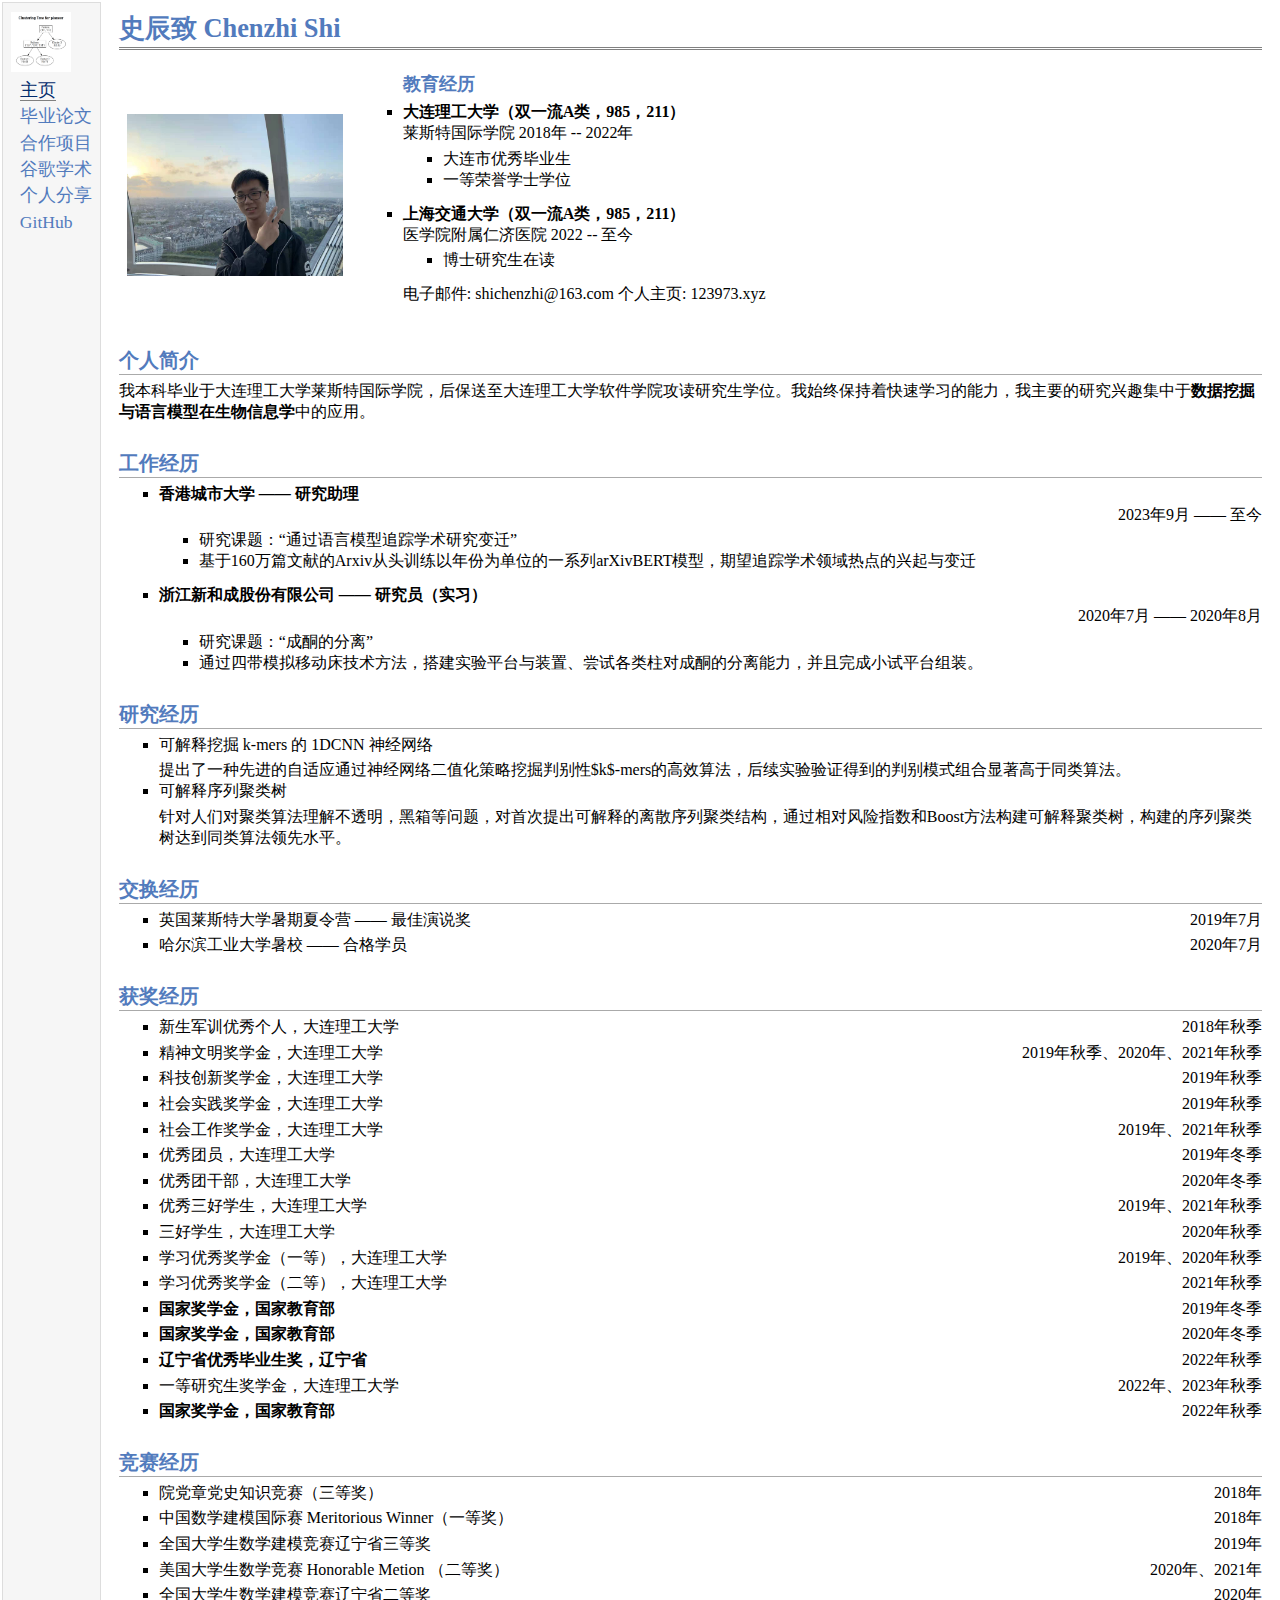
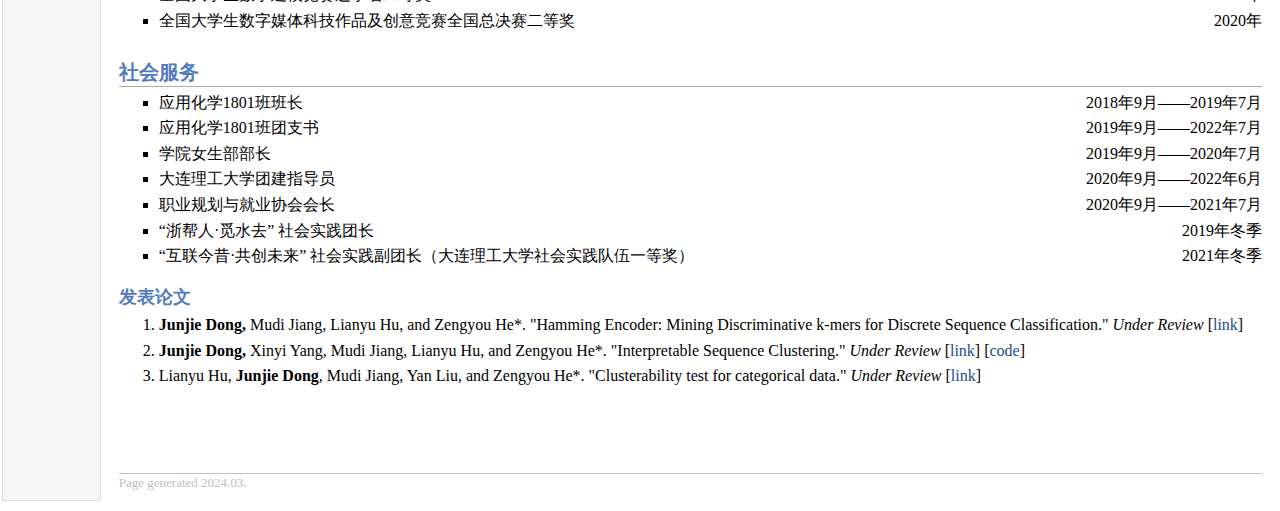
<file: index.html>
<!DOCTYPE html PUBLIC "-//W3C//DTD XHTML 1.1//EN"
  "http://www.w3.org/TR/xhtml11/DTD/xhtml11.dtd">
<html xmlns="http://www.w3.org/1999/xhtml" xml:lang="en">
<head>
<meta name="generator" content="jemdoc, see http://jemdoc.jaboc.net/" />
<meta http-equiv="Content-Type" content="text/html;charset=utf-8" />
<link rel="stylesheet" href="jemdoc.css" type="text/css" />
<link rel="shortcut icon" href="clustering.png" />
<link rel="bookmark" href="clustering.png"　/>
<title>Chenzhi Shi</title>
</head>
<body>
<table summary="Table for page layout." id="tlayout">
<tr valign="top">
<td id="layout-menu">
<img src="clustering.png" width="60px" height="60px">
<div class="menu-item"><a href="index.html" class="current">主页</a></div>
<div class="menu-item"><a href="thesis.html">毕业论文</a></div>
<div class="menu-item"><a href="cooperation.html">合作项目</a></div>
<div class="menu-item"><a href="https://scholar.google.com/citations?hl=en&user=rj5f-1cAAAAJ">谷歌学术</a></div>
<div class="menu-item"><a href="https://file.102514.xyz/sharing">个人分享</a></div>
<div class="menu-item"><a href="https://github.com/jd445">GitHub</a></div>
</td>
<td id="layout-content">
<div id="toptitle">


<h1>史辰致 Chenzhi Shi</h1>
</div>
<table class="imgtable"><tr><td>
<a href="https://123973.xyz"><img src="photos/junjie2.jpg" alt="alt text" width="216" height="162px" /></a>&nbsp;</td>
<td align="left"><ul> <h3>教育经历</h3>
  <li><strong>大连理工大学（双一流A类，985，211）</strong>
    <p>莱斯特国际学院 2018年 -- 2022年</p>
      <ul>
          <li>大连市优秀毕业生</li>
          <li>一等荣誉学士学位</li>
      </ul>
  </li>
  <li><strong>上海交通大学（双一流A类，985，211）</strong>
    <p>医学院附属仁济医院 2022 -- 至今</p>
      <ul>
          <li>博士研究生在读</li>
      </ul>
  </li>
  电子邮件: shichenzhi@163.com
  个人主页: 123973.xyz
</ul>

</td></tr></table>




<h2>个人简介</h2>
<p>
  我本科毕业于大连理工大学莱斯特国际学院，后保送至大连理工大学软件学院攻读研究生学位。我始终保持着快速学习的能力，我主要的研究兴趣集中于<strong>数据挖掘与语言模型在生物信息学</strong>中的应用。
</p>

<h2>工作经历</h2>

<ul>
    <li><strong>香港城市大学 —— 研究助理</strong> <p style="text-align: right;"> 2023年9月    ——    至今     </p>
        <ul>
            <li>研究课题：“通过语言模型追踪学术研究变迁”</li>
            <li>基于160万篇文献的Arxiv从头训练以年份为单位的一系列arXivBERT模型，期望追踪学术领域热点的兴起与变迁</li>
            
        </ul>
    </li>
    <li><strong>浙江新和成股份有限公司 —— 研究员（实习）</strong> <p style="text-align: right;"> 2020年7月    ——    2020年8月</p>
      <ul>
          <li>研究课题：“成酮的分离”</li>
          <li>通过四带模拟移动床技术方法，搭建实验平台与装置、尝试各类柱对成酮的分离能力，并且完成小试平台组装。</li>
          
      </ul>
  </li>
</ul>

<h2>研究经历</h2>
<ul>
<li>
  <p>可解释挖掘 k-mers 的 1DCNN 神经网络</p>
  提出了一种先进的自适应通过神经网络二值化策略挖掘判别性$k$-mers的高效算法，后续实验验证得到的判别模式组合显著高于同类算法。
</li>
<li>
  <p>可解释序列聚类树</p>
  针对人们对聚类算法理解不透明，黑箱等问题，对首次提出可解释的离散序列聚类结构，通过相对风险指数和Boost方法构建可解释聚类树，构建的序列聚类树达到同类算法领先水平。
</li>


</ul>

<h2>交换经历</h2>
<ul>
<li>
  <p>英国莱斯特大学暑期夏令营 —— 最佳演说奖<span style="float: right;">2019年7月</span></p>
</li>
<li>
  <p>哈尔滨工业大学暑校 —— 合格学员<span style="float: right;">2020年7月</span></p>
</li>

</ul>


<h2>获奖经历</h2>
<ul>
  <li>
    <p>新生军训优秀个人，大连理工大学<span style="float: right;">2018年秋季</span></p>
  </li>
  <li>
    <p>精神文明奖学金，大连理工大学<span style="float: right;">2019年秋季、2020年、2021年秋季</span></p>
  </li>
  <li>
    <p>科技创新奖学金，大连理工大学<span style="float: right;">2019年秋季</span></p>
  </li>
  <li>
    <p>社会实践奖学金，大连理工大学<span style="float: right;">2019年秋季</span></p>
  </li>
  <li>
    <p>社会工作奖学金，大连理工大学<span style="float: right;">2019年、2021年秋季</span></p>
  </li>
  <li>
    <p>优秀团员，大连理工大学<span style="float: right;">2019年冬季</span></p>
  </li>
  <li>
    <p>优秀团干部，大连理工大学<span style="float: right;">2020年冬季</span></p>
  </li>
  <li>
    <p>优秀三好学生，大连理工大学<span style="float: right;">2019年、2021年秋季</span></p>
  </li>
  <li>
    <p>三好学生，大连理工大学<span style="float: right;">2020年秋季</span></p>
  </li>
  <li>
    <p>学习优秀奖学金（一等），大连理工大学<span style="float: right;">2019年、2020年秋季</span></p>
  </li>
  <li>
    <p>学习优秀奖学金（二等），大连理工大学<span style="float: right;">2021年秋季</span></p>
  </li>
  <li>
    <p><strong>国家奖学金，国家教育部</strong><span style="float: right;">2019年冬季</span></p>
  </li>
  <li>
    <p><strong>国家奖学金，国家教育部</strong><span style="float: right;">2020年冬季</span></p>
  </li>
  <li>
    <p><strong>辽宁省优秀毕业生奖，辽宁省</strong><span style="float: right;">2022年秋季</span></p>
  </li>
  <li>
    <p>一等研究生奖学金，大连理工大学<span style="float: right;">2022年、2023年秋季</span></p>
  </li>
  <li>
    <p><strong>国家奖学金，国家教育部</strong><span style="float: right;">2022年秋季</span></p>
  </li>
</ul>


<h2>竞赛经历</h2>
<ul>
  <li>
    <p>院党章党史知识竞赛（三等奖）<span style="float: right;">2018年</span></p>
  </li>

<li>
  <p>中国数学建模国际赛 Meritorious Winner（一等奖）<span style="float: right;">2018年</span></p>
</li>
<li>
  <p>全国大学生数学建模竞赛辽宁省三等奖<span style="float: right;">2019年</span></p>
</li>
<li>
  <p>美国大学生数学竞赛 Honorable Metion （二等奖）<span style="float: right;">2020年、2021年</span></p>
</li>

<li>
  <p>全国大学生数学建模竞赛辽宁省二等奖<span style="float: right;">2020年</span></p>
</li>

<li>
  <p>全国大学生数字媒体科技作品及创意竞赛全国总决赛二等奖<span style="float: right;">2020年</span></p>
</li>

</ul>

<h2>社会服务</h2>
<ul>
  <li>
    <p>应用化学1801班班长<span style="float: right;">2018年9月——2019年7月</span></p>
  </li>
  
  <li>
    <p>应用化学1801班团支书<span style="float: right;">2019年9月——2022年7月</span></p>
  </li>
  <li>
    <p>学院女生部部长<span style="float: right;">2019年9月——2020年7月</span></p>
  </li>
  <li>
    <p>大连理工大学团建指导员<span style="float: right;">2020年9月——2022年6月</span></p>
  </li>
  <li>
    <p>职业规划与就业协会会长<span style="float: right;">2020年9月——2021年7月</span></p>
  </li>
  <li>
    <p>“浙帮人·觅水去” 社会实践团长<span style="float: right;">2019年冬季</span></p>
  </li>
  <li>
    <p>“互联今昔·共创未来” 社会实践副团长（大连理工大学社会实践队伍一等奖）<span style="float: right;">2021年冬季</span></p>
  </li>

</ul>


<h3>发表论文</h3>
<ol>
<li><p><b>Junjie Dong,</b> Mudi Jiang, Lianyu Hu, and Zengyou He*. "Hamming Encoder: Mining Discriminative k-mers for Discrete Sequence Classification." <i>Under Review</i> [<a href="
 https://arxiv.org/abs/2310.10321
       ">link</a>]</p>
<li><p><b>Junjie Dong,</b> Xinyi Yang, Mudi Jiang, Lianyu Hu, and Zengyou He*. "Interpretable Sequence Clustering." <i>Under Review</i> [<a href="
 https://arxiv.org/abs/2309.01140
    ">link</a>] [<a href="code/Interpretable-Sequence-Clustering-Tree-main.zip
   ">code</a>]</p> 
<li><p>Lianyu Hu, <b>Junjie Dong</b>, Mudi Jiang, Yan Liu, and Zengyou He*. "Clusterability test for categorical data." <i>Under Review</i> [<a href="
 https://arxiv.org/abs/2307.07346
">link</a>]</p>  
</ol>


<p><br />
<div id="footer">
<div id="footer-text">
Page generated 2024.03.
</div>
</div>
</td>
</tr>
</table>
</body>
</html>
</file>
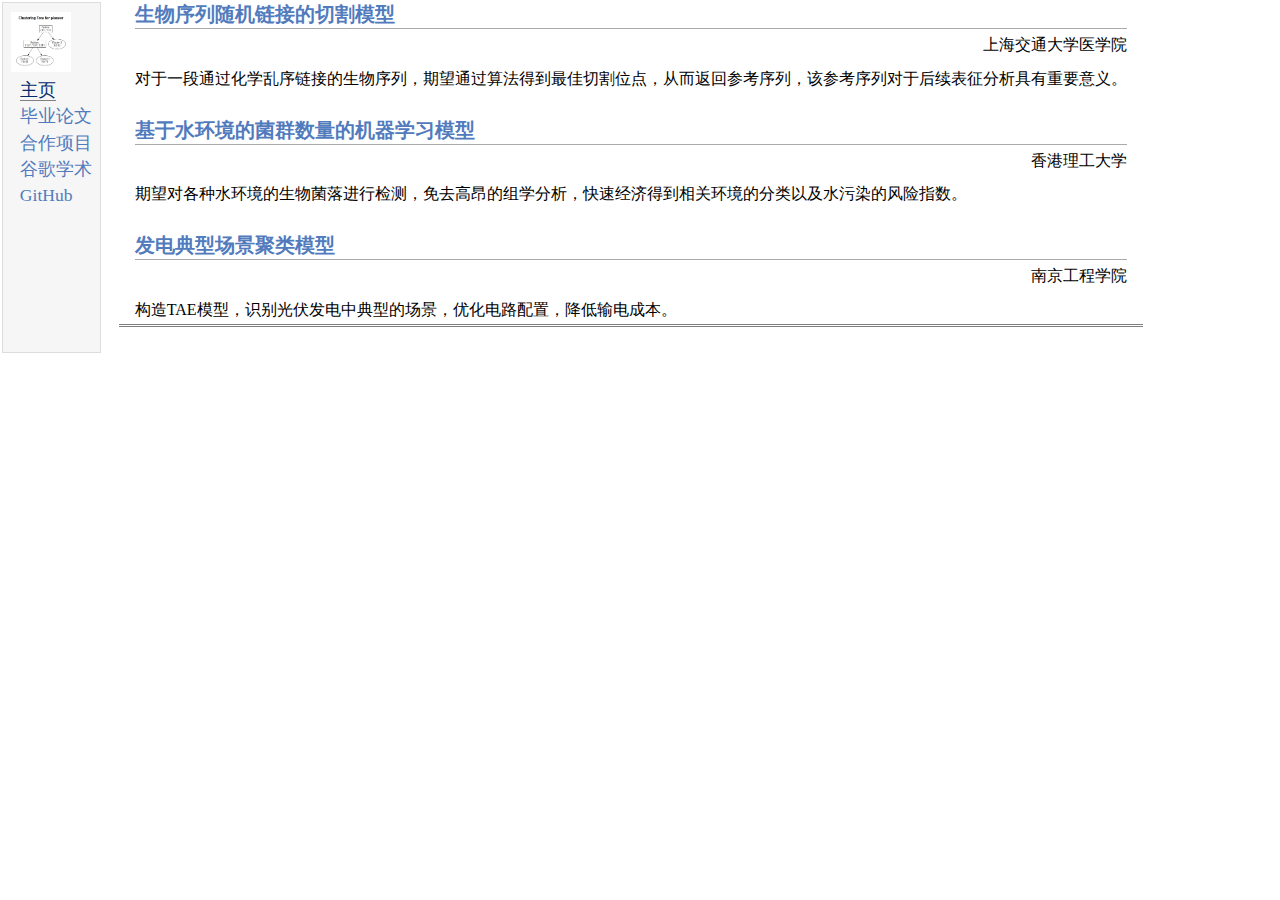
<file: cooperation.html>
<!DOCTYPE html PUBLIC "-//W3C//DTD XHTML 1.1//EN"
  "http://www.w3.org/TR/xhtml11/DTD/xhtml11.dtd">
<html xmlns="http://www.w3.org/1999/xhtml" xml:lang="en">
<head>
<meta name="generator" content="jemdoc, see http://jemdoc.jaboc.net/" />
<meta http-equiv="Content-Type" content="text/html;charset=utf-8" />
<link rel="stylesheet" href="jemdoc.css" type="text/css" />
<link rel="shortcut icon" href="clustering.png" />
<link rel="bookmark" href="clustering.png"　/>
<title>Chenzhi Shi</title>
</head>
<body>
<table summary="Table for page layout." id="tlayout">
<tr valign="top">
<td id="layout-menu">
<img src="clustering.png" width="60px" height="60px">
<div class="menu-item"><a href="index.html" class="current">主页</a></div>
<div class="menu-item"><a href="thesis.html">毕业论文</a></div>
<div class="menu-item"><a href="cooperation.html">合作项目</a></div>
<div class="menu-item"><a href="https://scholar.google.com/citations?hl=en&user=rj5f-1cAAAAJ">谷歌学术</a></div>
<div class="menu-item"><a href="https://github.com/jd445">GitHub</a></div>
</td>
<td id="layout-content">
<div id="toptitle">



<div id="layout-content">
  <h2>生物序列随机链接的切割模型</h2>
  <p style="text-align: right;">上海交通大学医学院</p>
  对于一段通过化学乱序链接的生物序列，期望通过算法得到最佳切割位点，从而返回参考序列，该参考序列对于后续表征分析具有重要意义。

  <h2>基于水环境的菌群数量的机器学习模型</h2>
  <p style="text-align: right;">香港理工大学</p>
  期望对各种水环境的生物菌落进行检测，免去高昂的组学分析，快速经济得到相关环境的分类以及水污染的风险指数。

  <h2>发电典型场景聚类模型</h2>
  <p style="text-align: right;">南京工程学院</p>
  构造TAE模型，识别光伏发电中典型的场景，优化电路配置，降低输电成本。
</div>

</body>
</html>
</file>
<file: jemdoc.css>
/* Default css file for jemdoc. */

table#tlayout {
    border: none;
    border-collapse: separate;
    background: white;
}

body {
    background: white;
    font-family: "Songti SC", "STSong", "Noto Serif CJK", "Droid Serif", serif;
    padding-bottom: 8px;
    margin: 0;
}


#layout-menu {
	background: #f6f6f6;
	border: 1px solid #dddddd;
	padding-top: 0.5em;
	padding-left: 8px;
	padding-right: 8px;
	font-size: 1.1em;
	width: auto;
	white-space: nowrap;
    text-align: left;
    vertical-align: top;
}

#layout-menu td {
	background: #f4f4f4;
    vertical-align: top;
}

#layout-content {
	padding-top: 0.0em;
	padding-left: 1.0em;
	padding-right: 1.0em;
    border: none;
    background: white;
    text-align: left;
    vertical-align: top;
}

#layout-menu a {
	line-height: 1.5em;
	margin-left: 0.5em;
}

tt {
    background: #ffffdd;
}

pre, tt {
	font-size: 90%;
	font-family: monaco, monospace;
}

a, a > tt {
	color: #224b8d;
	text-decoration: none;
}

a:hover {
	border-bottom: 1px gray dotted;
}

#layout-menu a.current:link, #layout-menu a.current:visited {
	color: #022b6d;
	border-bottom: 1px gray solid;
}
#layout-menu a:link, #layout-menu a:visited, #layout-menu a:hover {
	color: #527bbd;
	text-decoration: none;
}
#layout-menu a:hover {
	text-decoration: none;
}

div.menu-category {
	border-bottom: 1px solid gray;
	margin-top: 0.8em;
	padding-top: 0.2em;
	padding-bottom: 0.1em;
	font-weight: bold;
}

div.menu-item {
	padding-left: 16px;
	text-indent: -16px;
}

div#toptitle {
	padding-bottom: 0.2em;
	margin-bottom: 1.5em;
	border-bottom: 3px double gray;
}

/* Reduce space if we begin the page with a title. */
div#toptitle + h2, div#toptitle + h3 {
	margin-top: -0.7em;
}

div#subtitle {
	margin-top: 0.0em;
	margin-bottom: 0.0em;
	padding-top: 0em;
	padding-bottom: 0.1em;
}

em {
	font-style: italic;
}

strong {
	font-weight: bold;
}


h1, h2, h3 {
	color: #527bbd;
	margin-top: 0.7em;
	margin-bottom: 0.3em;
	padding-bottom: 0.2em;
	line-height: 1.0;
	padding-top: 0.5em;
	border-bottom: 1px solid #aaaaaa;
}

h1 {
	font-size: 165%;
}

h2 {
	padding-top: 0.8em;
	font-size: 125%;
}

h2 + h3 {
    padding-top: 0.2em;
}

h3 {
	font-size: 110%;
	border-bottom: none;
}

p {
	margin-top: 0.0em;
	margin-bottom: 0.8em;
	padding: 0;
	line-height: 1.3;
	
}

pre {
	padding: 0;
	margin: 0;
}

div#footer {
	font-size: small;
	border-top: 1px solid #c0c0c0;
	padding-top: 0.1em;
	margin-top: 4.0em;
	color: #c0c0c0;
}

div#footer a {
	color: #80a0b0;
}

div#footer-text {
	float: left;
	padding-bottom: 8px;
}

ul, ol, dl {
	margin-top: 0.2em;
	padding-top: 0;
	margin-bottom: 0.8em;
}

dt {
	margin-top: 0.5em;
	margin-bottom: 0;
}

dl {
	margin-left: 20px;
}

dd {
	color: #222222;
}

dd > *:first-child {
	margin-top: 0;
}

ul {
	list-style-position: outside;
	list-style-type: square;
}

p + ul, p + ol {
	margin-top: -0.5em;
}

li ul, li ol {
	margin-top: -0.0em;
}

ol {
	list-style-position: outside;
	list-style-type: decimal;
}

li p, dd p {
	margin-bottom: 0.3em;
}


ol ol {
	list-style-type: lower-alpha;
}

ol ol ol {
	list-style-type: lower-roman;
}

p + div.codeblock {
	margin-top: -0.6em;
}

div.codeblock, div.infoblock {
	margin-right: 0%;
	margin-top: 1.2em;
	margin-bottom: 1.3em;
}

div.blocktitle {
	font-weight: bold;
	color: #cd7b62;
	margin-top: 1.2em;
	margin-bottom: 0.1em;
}

div.blockcontent {
	border: 1px solid silver;
	padding: 0.3em 0.5em;
}

div.infoblock > div.blockcontent {
	background: #ffffee;
}

div.blockcontent p + ul, div.blockcontent p + ol {
	margin-top: 0.4em;
}

div.infoblock p {
	margin-bottom: 0em;
}

div.infoblock li p, div.infoblock dd p {
	margin-bottom: 0.5em;
}

div.infoblock p + p {
	margin-top: 0.8em;
}

div.codeblock > div.blockcontent {
	background: #f6f6f6;
}

span.pycommand {
	color: #000070;
}

span.statement {
	color: #008800;
}
span.builtin {
	color: #000088;
}
span.special {
	color: #990000;
}
span.operator {
	color: #880000;
}
span.error {
	color: #aa0000;
}
span.comment, span.comment > *, span.string, span.string > * {
	color: #606060;
}

@media print {
	#layout-menu { display: none; }
}

#fwtitle {
	margin: 2px;
}

#fwtitle #toptitle {
	padding-left: 0.5em;
	margin-bottom: 0.5em;
}

#layout-content h1:first-child, #layout-content h2:first-child, #layout-content h3:first-child {
	margin-top: -0.7em;
}

div#toptitle h1, #layout-content div#toptitle h1 {
	margin-bottom: 0.0em;
	padding-bottom: 0.1em;
	padding-top: 0;
	margin-top: 0.5em;
	border-bottom: none;
}

img.eq {
	padding: 0;
	padding-left: 0.1em;
	padding-right: 0.1em;
	margin: 0;
}

img.eqwl {
	padding-left: 2em;
	padding-top: 0.6em;
	padding-bottom: 0.2em;
	margin: 0;
}

table {
    border: 2px solid black;
    border-collapse: collapse;
}

td {
    padding: 2px;
    padding-left: 0.5em;
    padding-right: 0.5em;
    text-align: center;
    border: 1px solid gray;
}

table + table {
    margin-top: 1em;
}

tr.heading {
    font-weight: bold;
    border-bottom: 2px solid black;
}

img {
    border: none;
}

table.imgtable, table.imgtable td {
    border: none;
    text-align: left;
}
</file>
